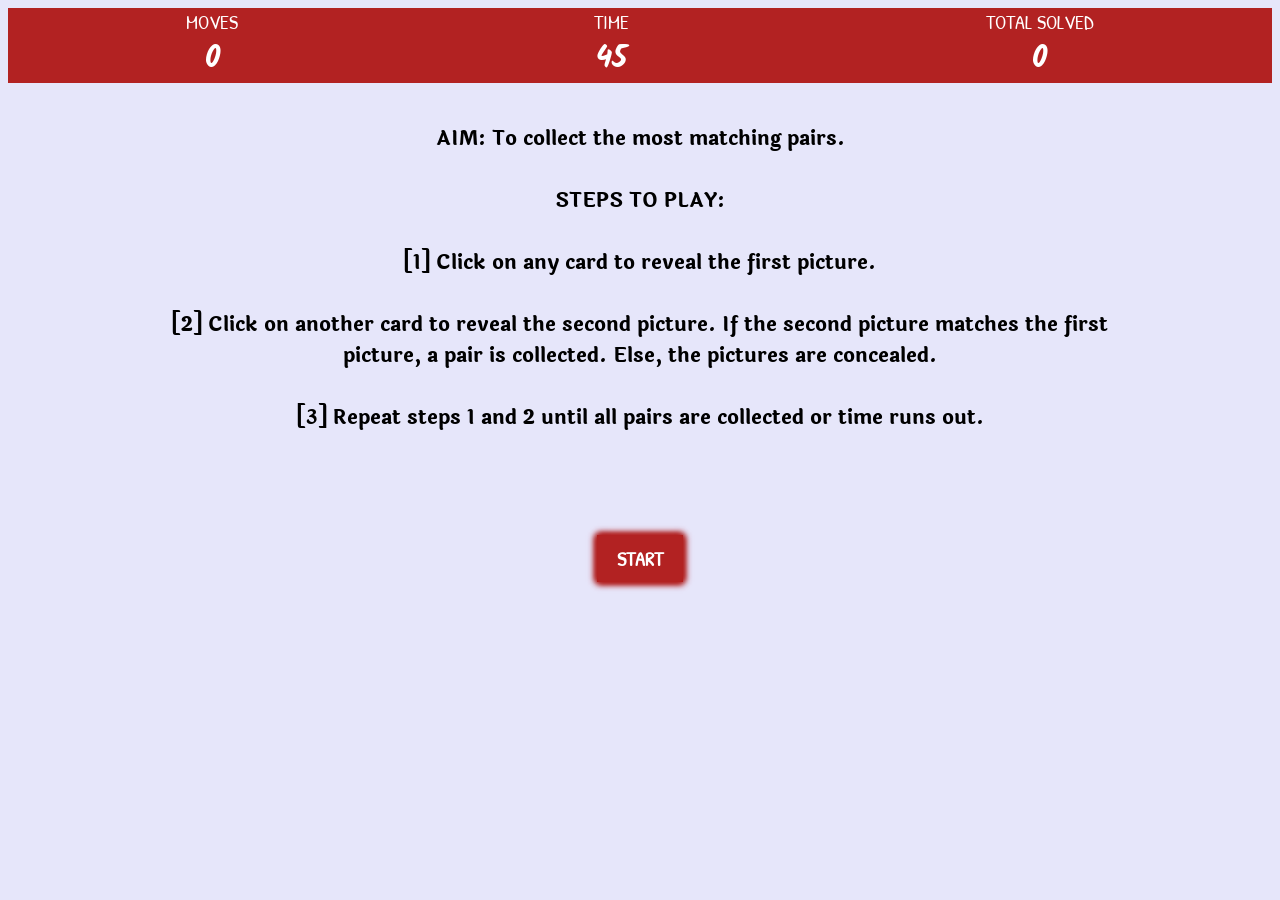
<file: index.html>
<!DOCTYPE html>
<html>
  <head>
    <meta charset="utf-8">
    <meta name="viewport" content="width=device-width, initial-scale=1">
    <link rel="stylesheet" href="styles.css">
    <link href="https://fonts.googleapis.com/css?family=Kalam|Laila|Patrick+Hand+SC" rel="stylesheet">
    <script src="https://code.jquery.com/jquery-3.4.1.min.js" integrity="sha256-CSXorXvZcTkaix6Yvo6HppcZGetbYMGWSFlBw8HfCJo=" crossorigin="anonymous"></script>
    <script src="scripts.js"></script>
    <title>The Memory Game</title>
  </head>
  <body>
    <div id="final-score">
    </div>
    <div id="panel">
      <div id="moves">
        MOVES
        <br>
        <span id="moves-value"></span>
      </div>
      <div id="time">
        TIME
        <br>
        <span id="time-value"></span>
      </div>
      <div id="solved">
        TOTAL SOLVED
        <br>
        <span id="solved-value"></span>
      </div>
    </div>

    <div id="instructions">
      AIM: To collect the most matching pairs.
      <br>
      <br>
      STEPS TO PLAY:
      <br>
      <br>
      [1] Click on any card to reveal the first picture.
      <br>
      <br>
      [2] Click on another card to reveal the second picture. If the second picture matches the first picture, a pair is collected. Else, the pictures are concealed.
      <br>
      <br>
      [3] Repeat steps 1 and 2 until all pairs are collected or time runs out.
      <br>
      <br>
      <br>
      <div class="btn">
        <button type="button" id="start">START</button>
      </div>
    </div>

    <div id="board">
      <div class="row">
        <div id="m-1-1" class="place">
        </div>
        <div id="m-1-2" class="place">
        </div>
        <div id="m-1-3" class="place">
        </div>
      </div>
      <div class="row">
        <div id="m-2-1" class="place">
        </div>
        <div id="m-2-2" class="place">
        </div>
        <div id="m-2-3" class="place">
        </div>
      </div>
      <div class="row">
        <div id="m-3-1" class="place">
        </div>
        <div id="m-3-2" class="place">
        </div>
        <div id="m-3-3" class="place">
        </div>
      </div>
      <div class="row">
        <div id="m-4-1" class="place">
        </div>
        <div id="m-4-2" class="place">
        </div>
        <div id="m-4-3" class="place">
        </div>
      </div>
    </div>
  </body>
</html>
</file>
<file: styles.css>
body {
  background-color: lavender;
}

#final-score {
  text-align: center;
  font-family: 'Kalam', cursive;
  font-size: 30px;
  font-weight: bold;
  background-color: firebrick;
  color: white;
}

#panel {
  font-family: 'Patrick Hand SC', cursive;
  text-align: center;
  font-size: 20px;
  background-color: firebrick;
  display: flex;
  justify-content: space-around;
  margin: auto;
  margin-bottom: 40px;
  color: white;
}

#moves-value, #time-value, #solved-value {
  font-family: 'Kalam', cursive;
  font-size: 30px;
  font-weight: bold;
}

#instructions {
  font-family: 'Laila', serif;
  font-size: 20px;
  font-weight: bold;
  width: 80%;
  text-align: center;
  margin: 20px auto;
}

.btn {
  text-align: center;
  margin: auto;
  margin-top: 40px;
}

button {
  font-family: 'Patrick Hand SC', cursive;
  font-size: 20px;
  font-weight: bold;
  padding: 10px 20px;
  border: none;
  box-shadow: 0 3px 6px firebrick, 3px 0 6px firebrick, 0 -3px 6px firebrick, -3px 0 6px firebrick;
  background-color: firebrick;
  color: white;
}

.row {
  display: flex;
  justify-content: center;
}

.place {
  text-align: center;
  box-shadow: 0 3px 6px red, 3px 0 6px red, 0 -3px 6px red, -3px 0 6px red;
  width: 20%;
  border-radius: 10%;
  padding: 3%;
  margin: 3%;
  background-color: wheat;
}

.card {
  width: 100%;
}

.done {
  width: 100%;
}


.shake {
	animation: attention 0.8s cubic-bezier(0.455, 0.030, 0.515, 0.955) both;
}

@keyframes attention {
  0%, 100% {
    transform: rotate(0deg);
    transform-origin: 50% 0;
  }
  10% {
    transform: rotate(2deg);
  }
  20%, 40%, 60% {
    transform: rotate(-4deg);
  }
  30%, 50%, 70% {
    transform: rotate(4deg);
  }
  80% {
    transform: rotate(-2deg);
  }
  90% {
    transform: rotate(2deg);
  }
}

.show-it {
	animation: slit-show 0.5s ease-out both;
}

@keyframes slit-show {
  0% {
    transform: translateZ(-800px) rotate3d(1, 1, 0, 90deg);
    animation-timing-function: ease-in;
    opacity: 0;
  }
  54% {
    transform: translateZ(-160px) rotate3d(1, 1, 0, 87deg);
    animation-timing-function: ease-in-out;
    opacity: 1;
  }
  100% {
    transform: translateZ(0) rotate3d(1, 1, 0, 0);
    animation-timing-function: ease-out;
  }
}

.hide-it {
  animation: slit-hide 0.5s ease-in both;
  animation-delay: 0.25s;
}

@keyframes slit-hide {
  0% {
    transform: translateZ(0) rotate3d(1, 1, 0, 0);
    opacity: 1;
  }
  54% {
    transform: translateZ(-160px) rotate3d(1, 1, 0, 87deg);
    opacity: 1;
  }
  100% {
    transform: translateZ(-800px) rotate3d(1, 1, 0, 90deg);
    opacity: 0;
  }
}
</file>
